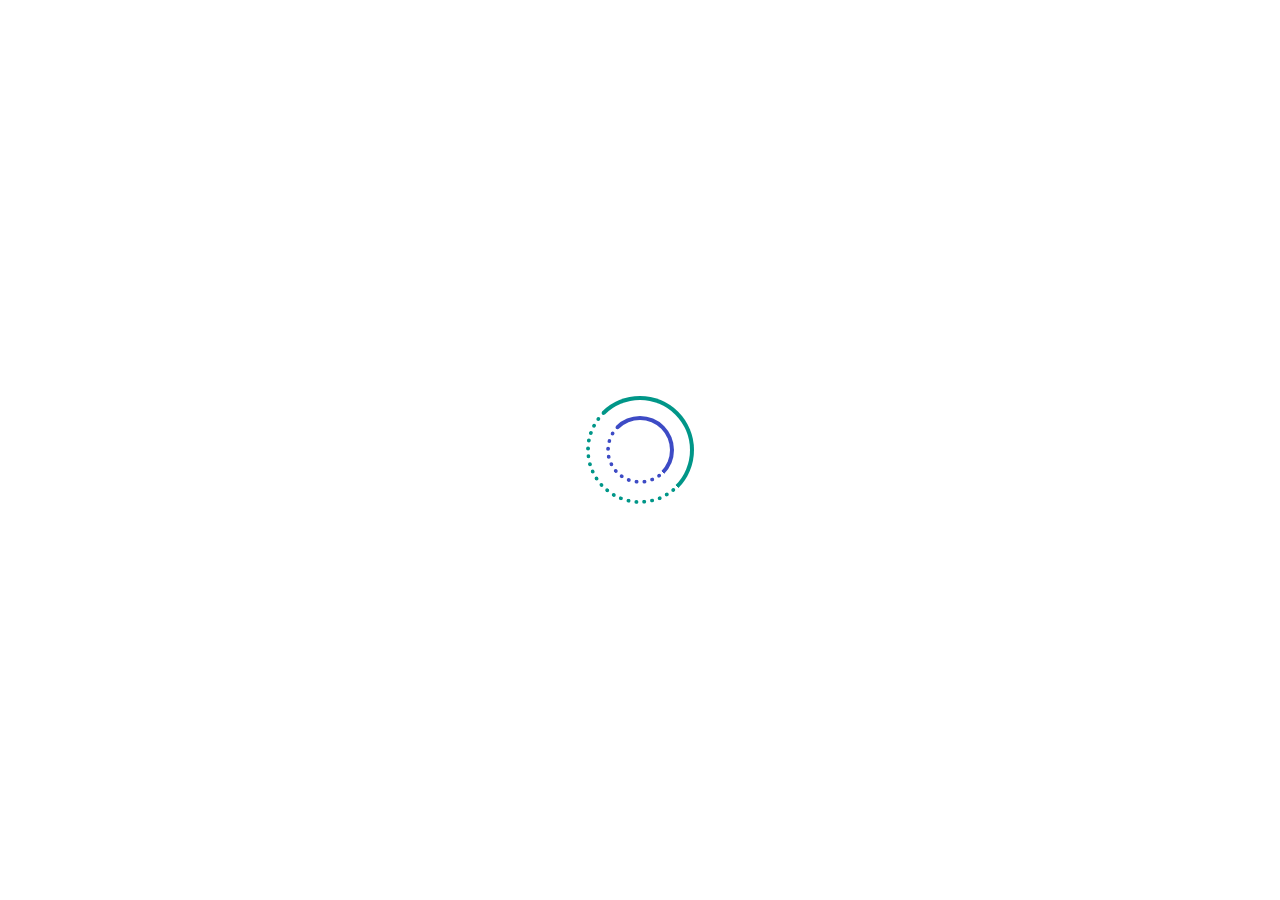
<file: التطبيق 1/index.html>
<!DOCTYPE html>
<html lang="en">
  <head>
    <meta charset="UTF-8" />
    <meta name="viewport" content="width=device-width, initial-scale=1.0" />
    <title>Document</title>
    <link rel="stylesheet" href="main.css" />
  </head>
  <body>
    <div class="div"></div>
  </body>
</html>
</file>
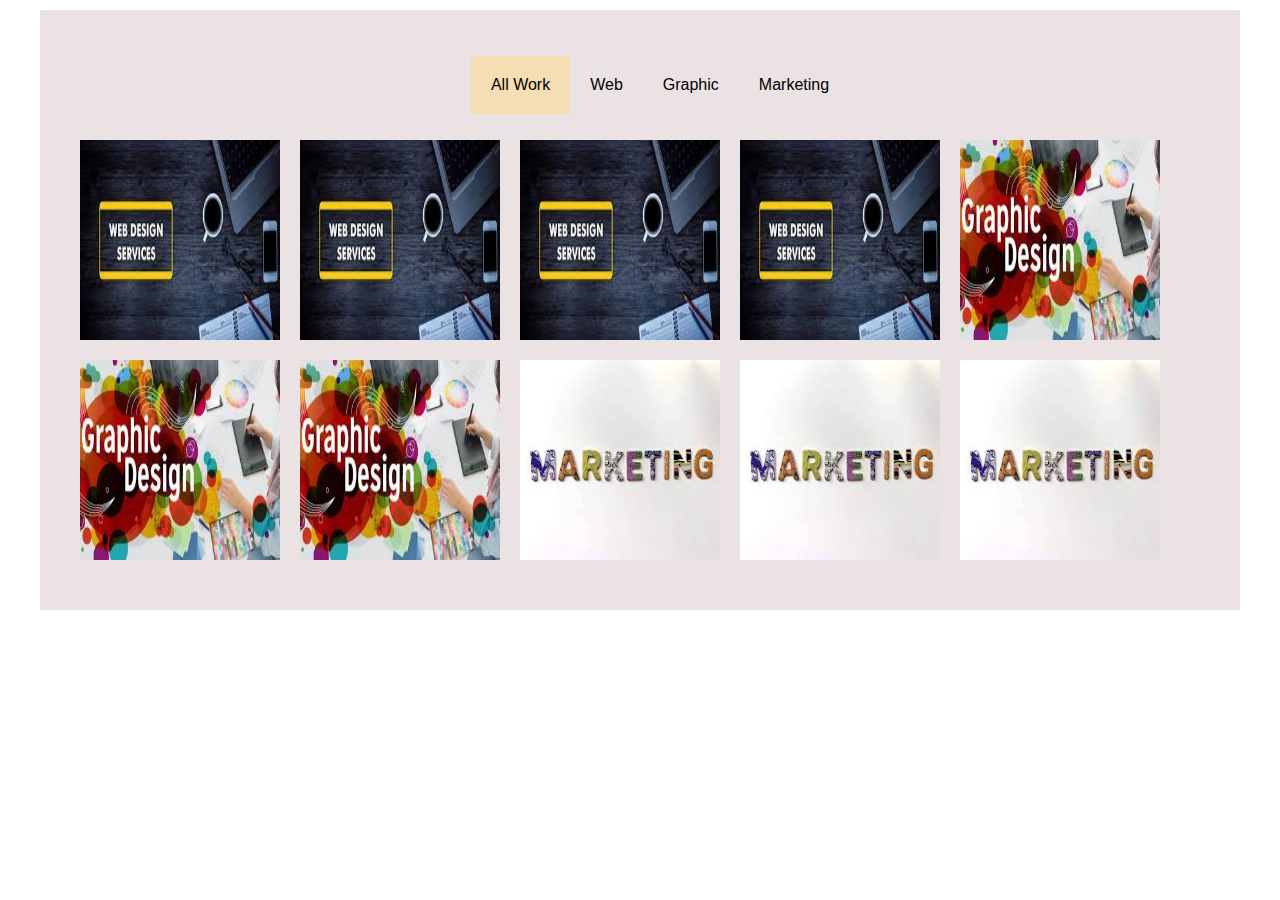
<file: التطبيق 10/index.html>
<!DOCTYPE html>
<html lang="en">
  <head>
    <meta charset="UTF-8" />
    <meta name="viewport" content="width=device-width, initial-scale=1.0" />
    <title>Document</title>
    <link rel="stylesheet" href="main.css" />
  </head>
  <body>
    <div class="images-container">
      <div class="header">
        <ul>
          <li data-cat=".all" class="active">All Work</li>
          <li data-cat=".Web">Web</li>
          <li data-cat=".graphic">Graphic</li>
          <li data-cat=".marketing">Marketing</li>
        </ul>
      </div>
      <div class="body">
        <img class="all Web" src="web.jpg" alt="" />
        <img class="all Web" src="Untitled.jpg" alt="" />
        <img class="all Web" src="‏‏Untitled - نسخة.jpg" alt="" />
        <img class="all Web" src="‏‏Untitled - نسخة (2).jpg" alt="" />
        <img class="all graphic" src="graphic.jpg" alt="" />
        <img class="all graphic" src="‏‏graphic - نسخة.jpg" alt="" />
        <img class="all graphic" src="‏‏graphic - نسخة (2).jpg" alt="" />
        <img class="all marketing" src="marketing.jpg" alt="" />
        <img class="all marketing" src="‏‏marketing - نسخة.jpg" alt="" />
        <img class="all marketing" src="‏‏marketing - نسخة (2).jpg" alt="" />
      </div>
    </div>
    <script src="main.js"></script>
  </body>
</html>
</file>
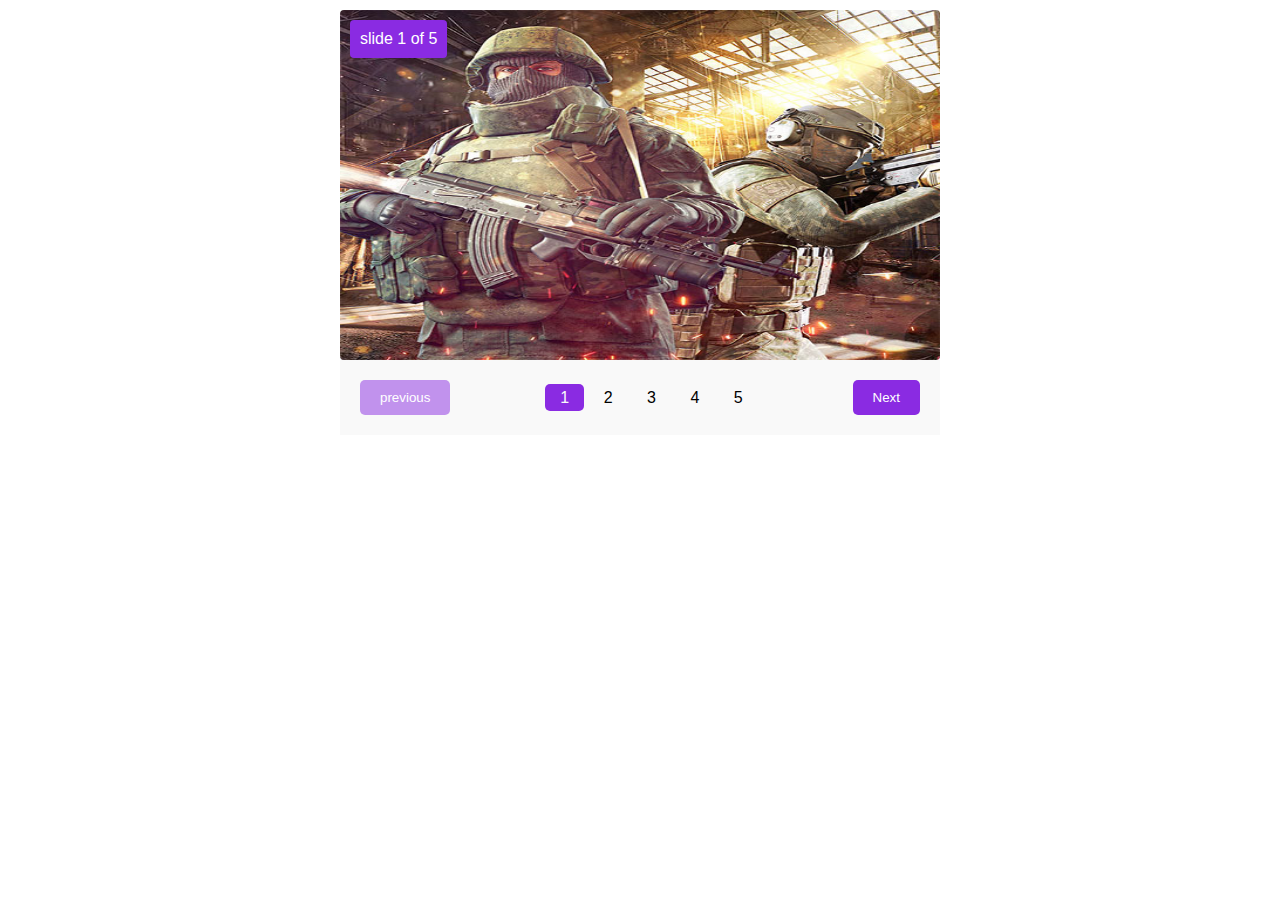
<file: التطبيق 11/index.html>
<!DOCTYPE html>
<html lang="en">
  <head>
    <meta charset="UTF-8" />
    <meta name="viewport" content="width=device-width, initial-scale=1.0" />
    <title>Document</title>
    <link rel="stylesheet" href="main.css" />
  </head>
  <body>
    <div class="slide-container">
      <div class="slide-num"></div>
      <div class="image">
        <img class="active" src="team-02.jpg" alt="" />
        <img src="team-03.jpg" alt="" />
        <img src="features-01.jpg" alt="" />
        <img src="features-02.jpg" alt="" />
        <img src="features-03.jpg" alt="" />
      </div>
      <div class="footer">
        <button class="previous">previous</button>
        <div class="spans">
          <span data-index="1" class="active">1</span>
          <span data-index="2">2</span>
          <span data-index="3">3</span>
          <span data-index="4">4</span>
          <span data-index="5">5</span>
        </div>
        <button class="Next">Next</button>
      </div>
    </div>
    <script src="main.js"></script>
  </body>
</html>
</file>
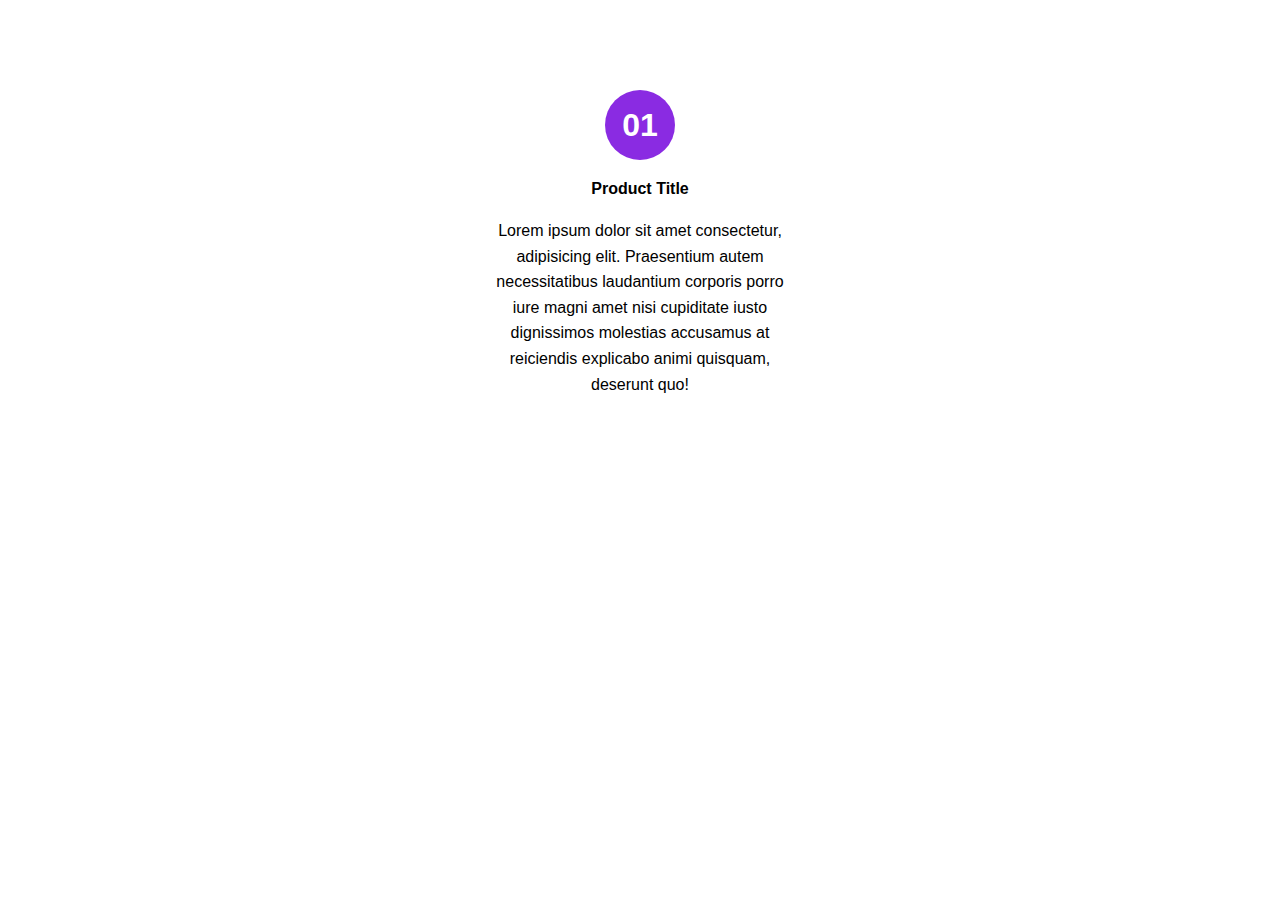
<file: التطبيق 12/index.html>
<!DOCTYPE html>
<html lang="en">
  <head>
    <meta charset="UTF-8" />
    <meta name="viewport" content="width=device-width, initial-scale=1.0" />
    <title>Document</title>
  </head>
  <style>
    body {
      font-family: Tahoma, sans-serif;
    }
    .container {
      width: 300px;
      margin: 80px auto;
      text-align: center;
      overflow: hidden;
      transition: 0.6s;
    }
    h1 {
      width: 70px;
      height: 70px;
      border-radius: 50%;
      background-color: blueviolet;
      margin: 10px auto;
      display: flex;
      justify-content: center;
      align-items: center;
      font-weight: bold;
      transition: 0.6s;
      color: white;
    }
    h4 {
      margin: 20px;
      transition: 0.6s;
    }
    p {
      line-height: 1.6;
      transition: 0.6s;
    }
    .container:hover h1 {
      box-shadow: 0 0 0 500px blueviolet;
    }
    .container:hover h4,
    .container:hover p {
      color: white;
    }
  </style>
  <body>
    <div class="container">
      <h1>01</h1>
      <h4>Product Title</h4>
      <p>
        Lorem ipsum dolor sit amet consectetur, adipisicing elit. Praesentium
        autem necessitatibus laudantium corporis porro iure magni amet nisi
        cupiditate iusto dignissimos molestias accusamus at reiciendis explicabo
        animi quisquam, deserunt quo!
      </p>
    </div>
  </body>
</html>
</file>
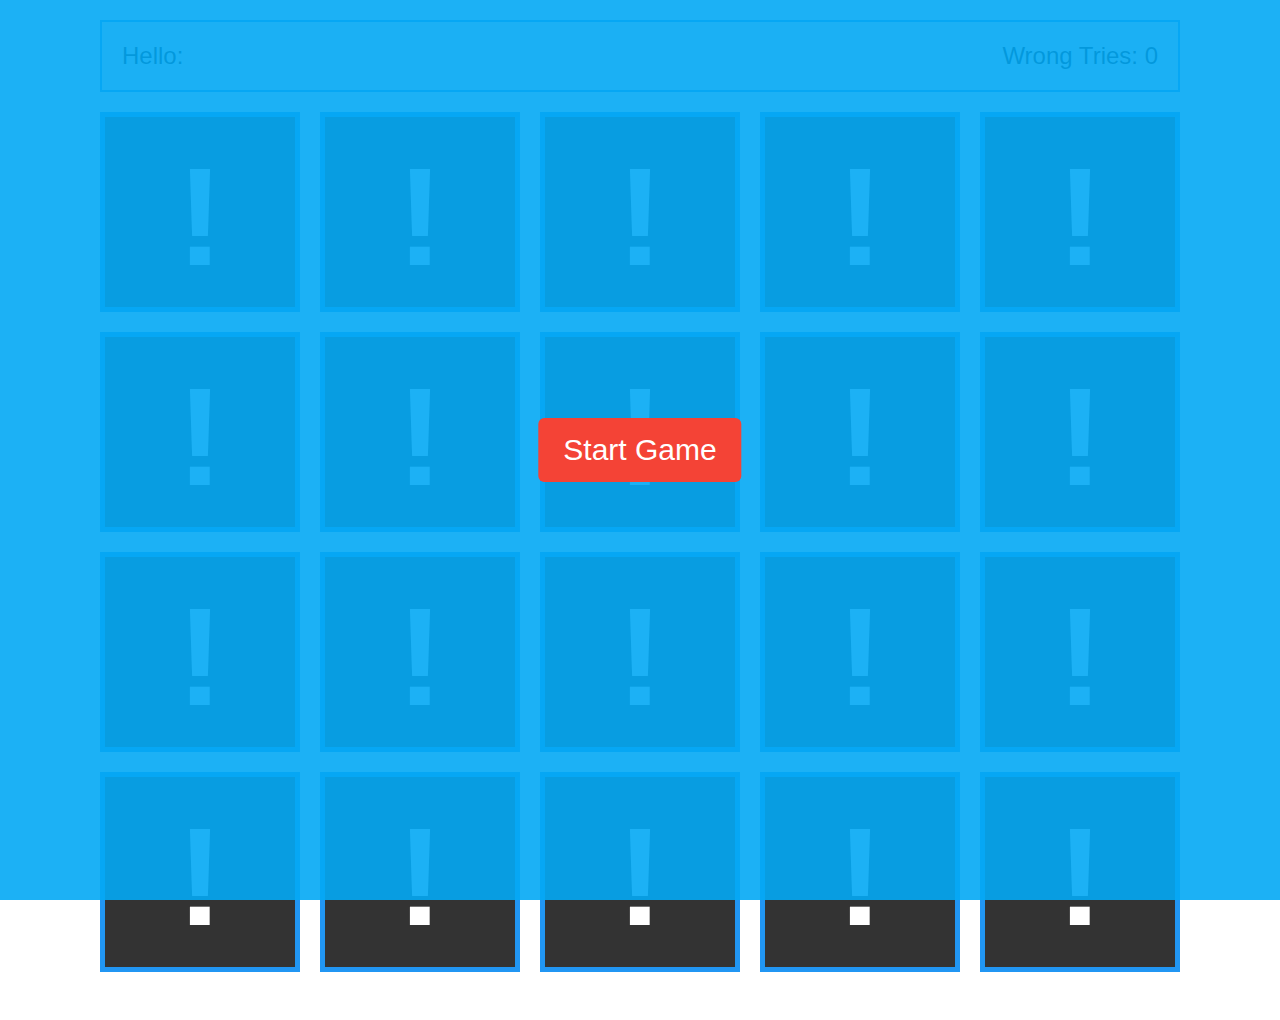
<file: التطبيق 13/index.html>
<!DOCTYPE html>
<html lang="en">
  <head>
    <meta charset="UTF-8" />
    <meta name="viewport" content="width=device-width, initial-scale=1.0" />
    <title>Document</title>
    <link rel="stylesheet" href="main.css" />
  </head>
  <body>
    <div class="control-buttons">
      <span>Start Game</span>
    </div>
    <div class="header">
      <div class="info-name">Hello: <span></span></div>
      <div class="info-number">Wrong Tries: <span>0</span></div>
    </div>
    <div class="body">
      <div class="game-block" data-technology="css5">
        <div class="face front"></div>
        <div class="face back">
          <img src="css3.png" alt="" />
        </div>
      </div>
      <div class="game-block" data-technology="css5">
        <div class="face front"></div>
        <div class="face back">
          <img src="css3.png" alt="" />
        </div>
      </div>
      <div class="game-block" data-technology="css5">
        <div class="face front"></div>
        <div class="face back">
          <img src="css3.png" alt="" />
        </div>
      </div>
      <div class="game-block" data-technology="css5">
        <div class="face front"></div>
        <div class="face back">
          <img src="css3.png" alt="" />
        </div>
      </div>
      <div class="game-block" data-technology="html1">
        <div class="face front"></div>
        <div class="face back">
          <img src="html.jpg" alt="" />
        </div>
      </div>
      <div class="game-block" data-technology="html1">
        <div class="face front"></div>
        <div class="face back">
          <img src="html.jpg" alt="" />
        </div>
      </div>
      <div class="game-block" data-technology="html1">
        <div class="face front"></div>
        <div class="face back">
          <img src="html.jpg" alt="" />
        </div>
      </div>
      <div class="game-block" data-technology="html1">
        <div class="face front"></div>
        <div class="face back">
          <img src="html.jpg" alt="" />
        </div>
      </div>
      <div class="game-block" data-technology="javascript">
        <div class="face front"></div>
        <div class="face back">
          <img src="javascript.jpg" alt="" />
        </div>
      </div>
      <div class="game-block" data-technology="javascript">
        <div class="face front"></div>
        <div class="face back">
          <img src="javascript.jpg" alt="" />
        </div>
      </div>
      <div class="game-block" data-technology="javascript">
        <div class="face front"></div>
        <div class="face back">
          <img src="javascript.jpg" alt="" />
        </div>
      </div>
      <div class="game-block" data-technology="javascript">
        <div class="face front"></div>
        <div class="face back">
          <img src="javascript.jpg" alt="" />
        </div>
      </div>
      <div class="game-block" data-technology="c++">
        <div class="face front"></div>
        <div class="face back">
          <img src="c++.jpg" alt="" />
        </div>
      </div>
      <div class="game-block" data-technology="c++">
        <div class="face front"></div>
        <div class="face back">
          <img src="c++.jpg" alt="" />
        </div>
      </div>
      <div class="game-block" data-technology="c++">
        <div class="face front"></div>
        <div class="face back">
          <img src="c++.jpg" alt="" />
        </div>
      </div>
      <div class="game-block" data-technology="c++">
        <div class="face front"></div>
        <div class="face back">
          <img src="c++.jpg" alt="" />
        </div>
      </div>
      <div class="game-block" data-technology="python">
        <div class="face front"></div>
        <div class="face back">
          <img src="python.jpg.png" alt="" />
        </div>
      </div>
      <div class="game-block" data-technology="python">
        <div class="face front"></div>
        <div class="face back">
          <img src="python.jpg.png" alt="" />
        </div>
      </div>
      <div class="game-block" data-technology="python">
        <div class="face front"></div>
        <div class="face back">
          <img src="python.jpg.png" alt="" />
        </div>
      </div>
      <div class="game-block" data-technology="python">
        <div class="face front"></div>
        <div class="face back">
          <img src="python.jpg.png" alt="" />
        </div>
      </div>
    </div>
    <script src="main.js"></script>
  </body>
</html>
</file>
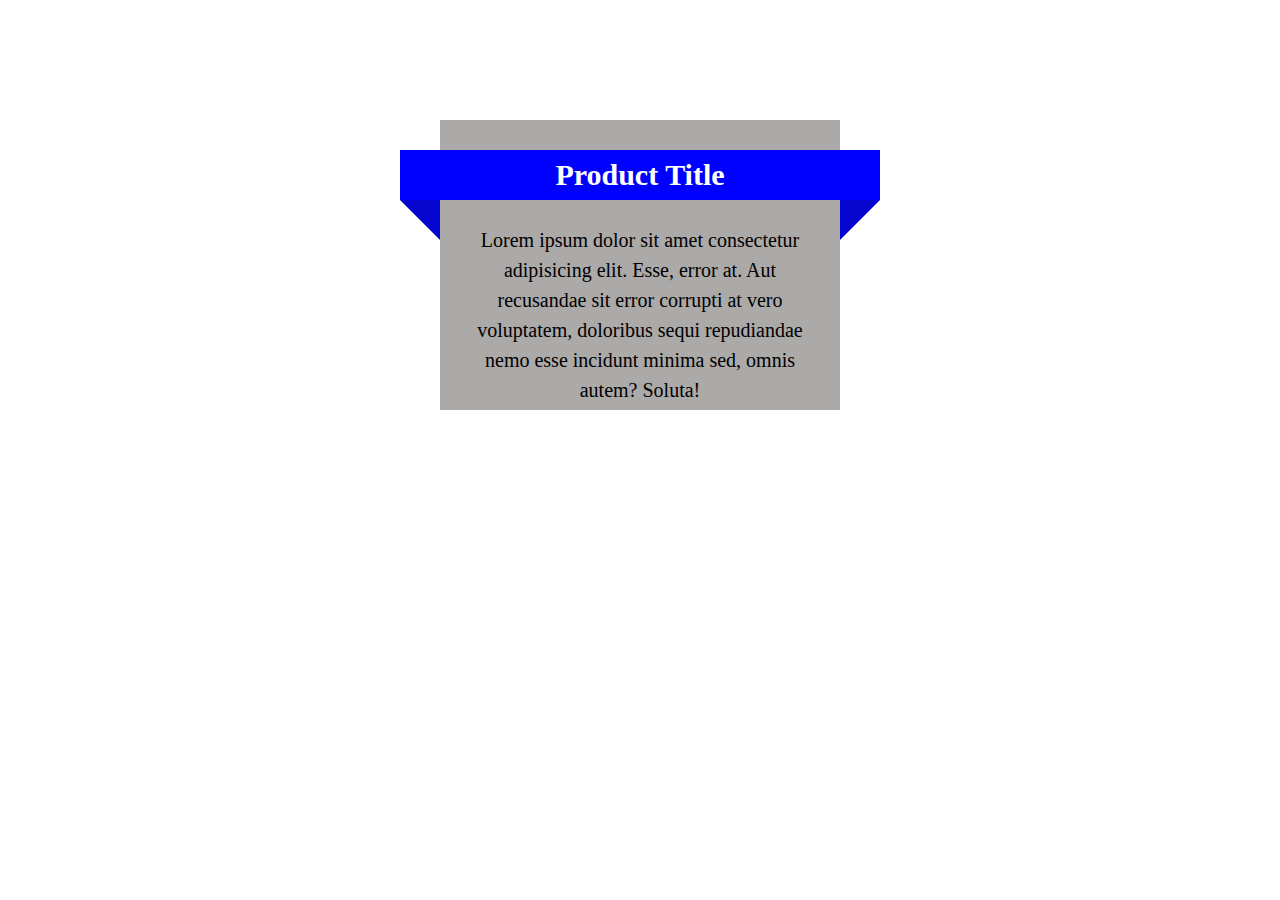
<file: التطبيق 14/index.html>
<!DOCTYPE html>
<html lang="en">
  <head>
    <meta charset="UTF-8" />
    <meta name="viewport" content="width=device-width, initial-scale=1.0" />
    <title>Document</title>
  </head>
  <style>
    .container {
      width: 400px;
      margin: 120px auto;
    }
    .section {
      background-color: rgb(172, 169, 169);
      padding: 5px 20px;
      font-size: 20px;
      text-align: center;
      line-height: 30px;
      font-size: 20px;
    }
    h2 {
      padding: 10px;
      width: calc(100% + 100px);
      background-color: blue;
      position: relative;
      left: -60px;
      color: white;
    }
    h2::before {
      content: "";
      position: absolute;
      left: 0;
      bottom: -40px;
      border-width: 20px;
      border-color: rgb(6, 6, 207) rgb(6, 6, 207) transparent transparent;
      border-style: solid;
    }
    h2::after {
      content: "";
      position: absolute;
      right: 0;
      bottom: -40px;
      border-width: 20px;
      border-color: rgb(6, 6, 207) transparent transparent rgb(6, 6, 207);
      border-style: solid;
    }
  </style>
  <body>
    <div class="container">
      <div class="section">
        <h2>Product Title</h2>
        Lorem ipsum dolor sit amet consectetur adipisicing elit. Esse, error at.
        Aut recusandae sit error corrupti at vero voluptatem, doloribus sequi
        repudiandae nemo esse incidunt minima sed, omnis autem? Soluta!
      </div>
    </div>
  </body>
</html>
</file>
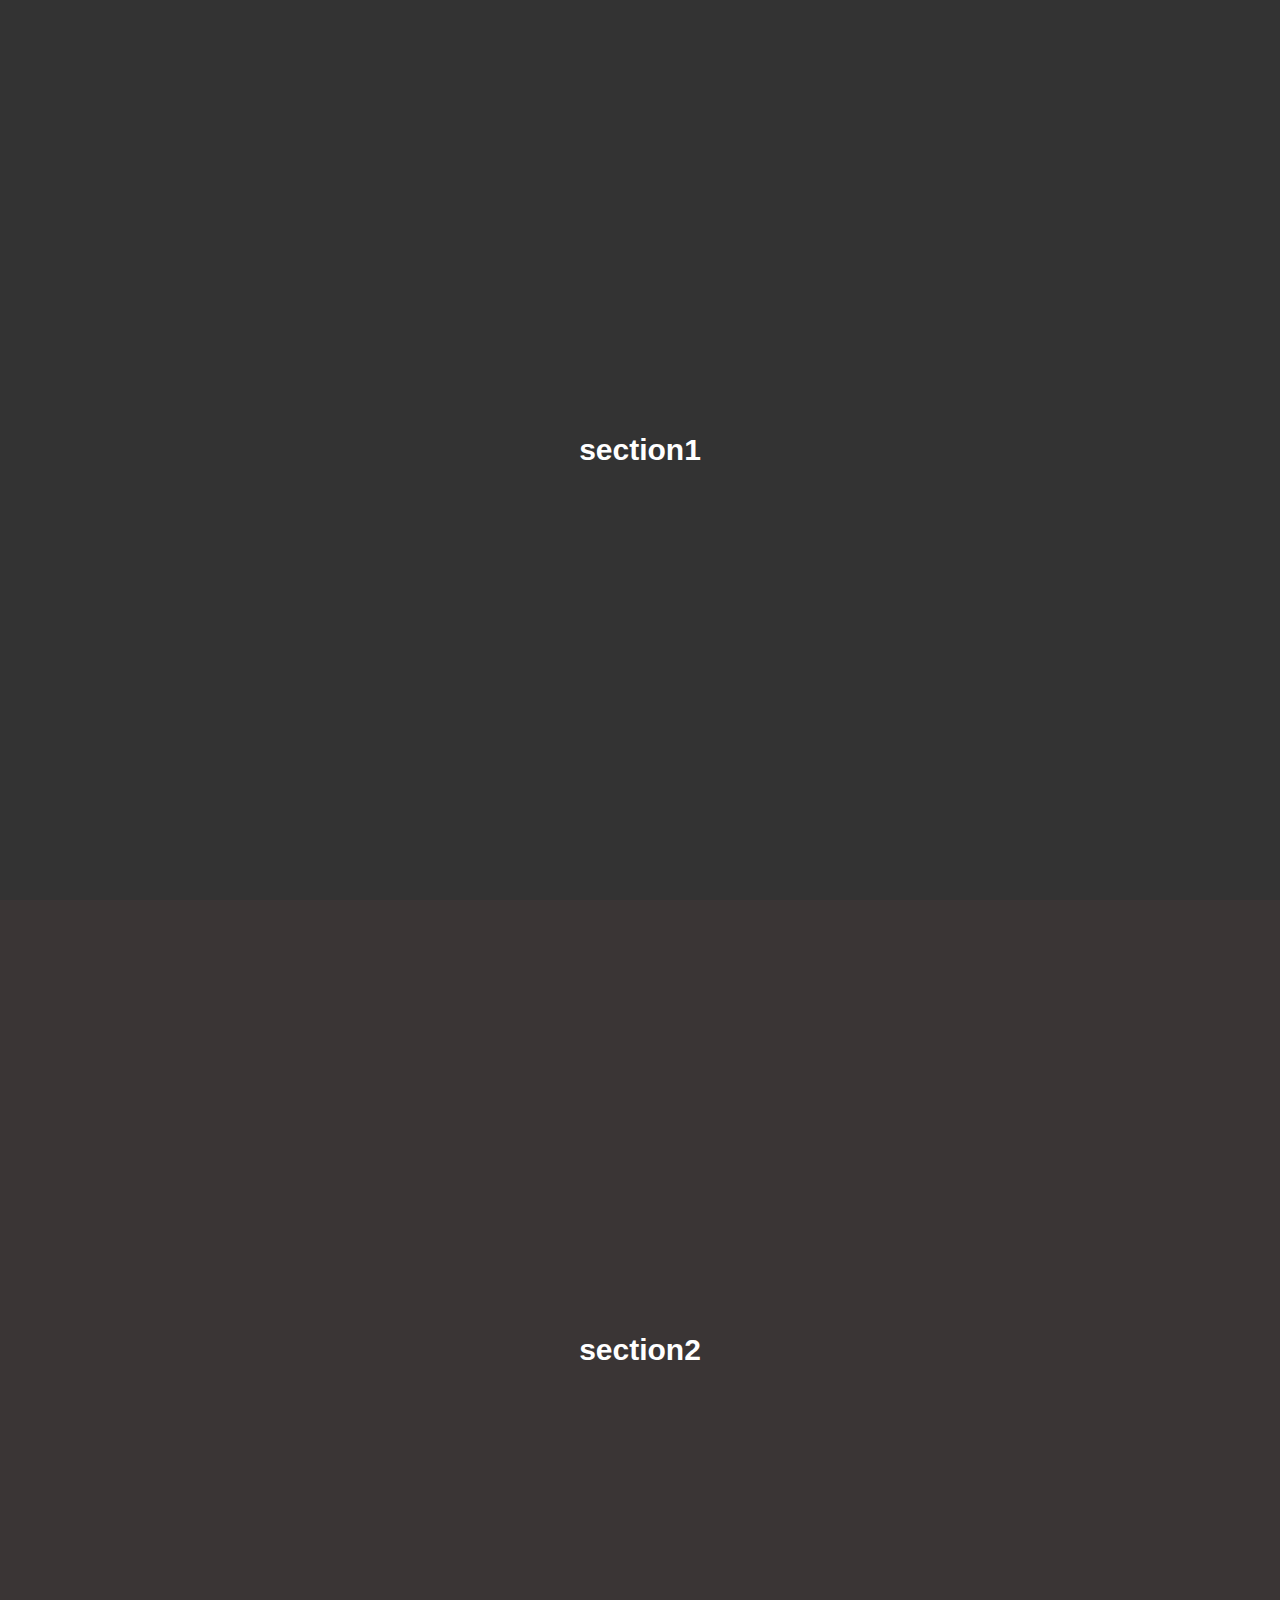
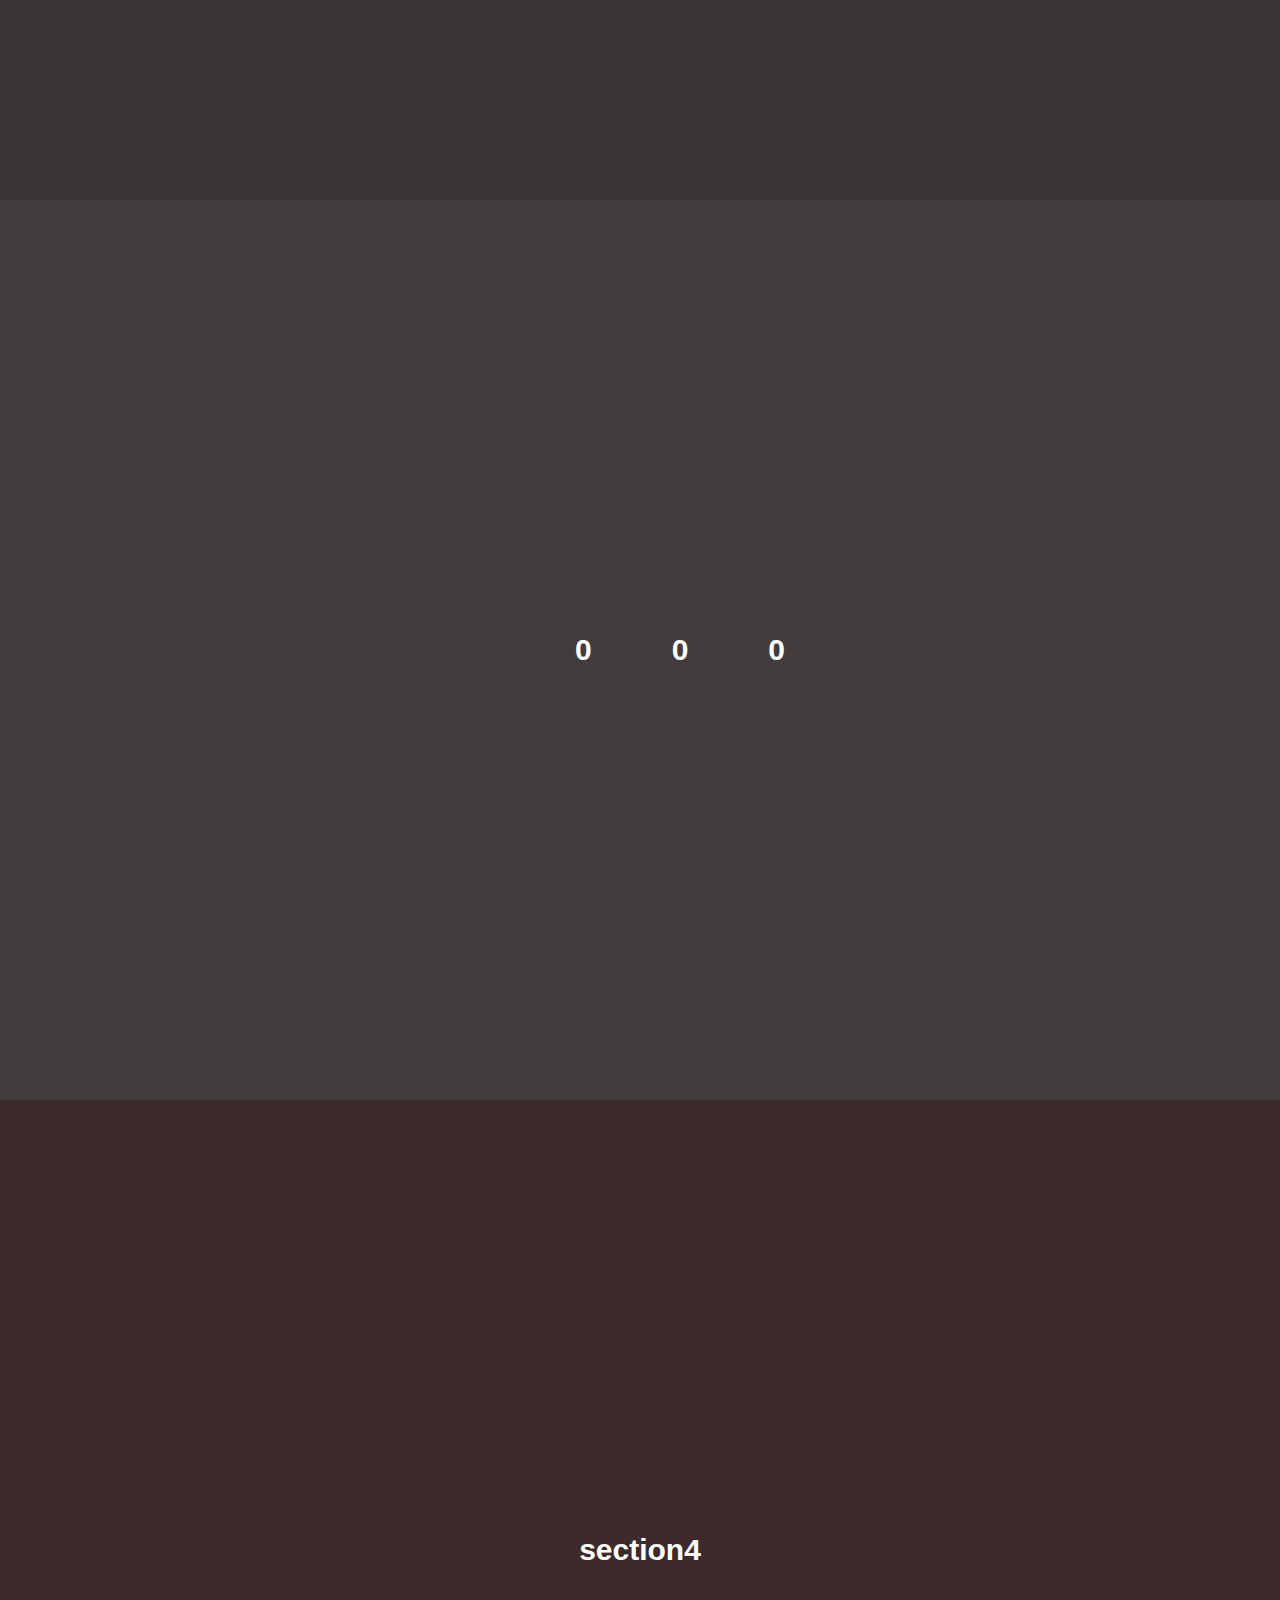
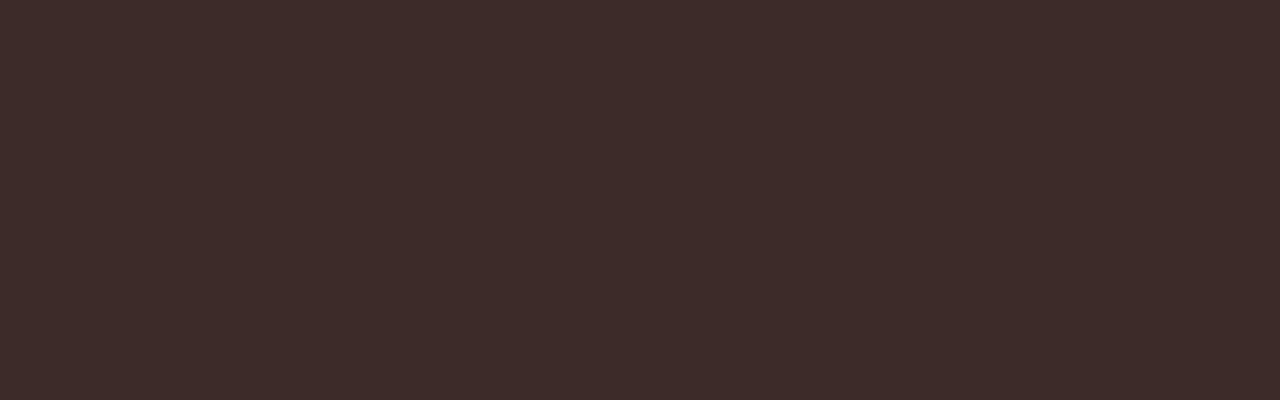
<file: التطبيق 15/index.html>
<!DOCTYPE html>
<html lang="en">
  <head>
    <meta charset="UTF-8" />
    <meta name="viewport" content="width=device-width, initial-scale=1.0" />
    <title>Document</title>
    <link rel="stylesheet" href="main.css" />
  </head>
  <body>
    <section class="section1">section1</section>
    <section class="section2">section2</section>
    <section class="section3">
      <div class="nums">
        <div class="num" data-goal="100">0</div>
        <div class="num" data-goal="500">0</div>
        <div class="num" data-goal="300">0</div>
      </div>
    </section>
    <section class="section4">section4</section>
    <script src="main.js"></script>
  </body>
</html>
</file>
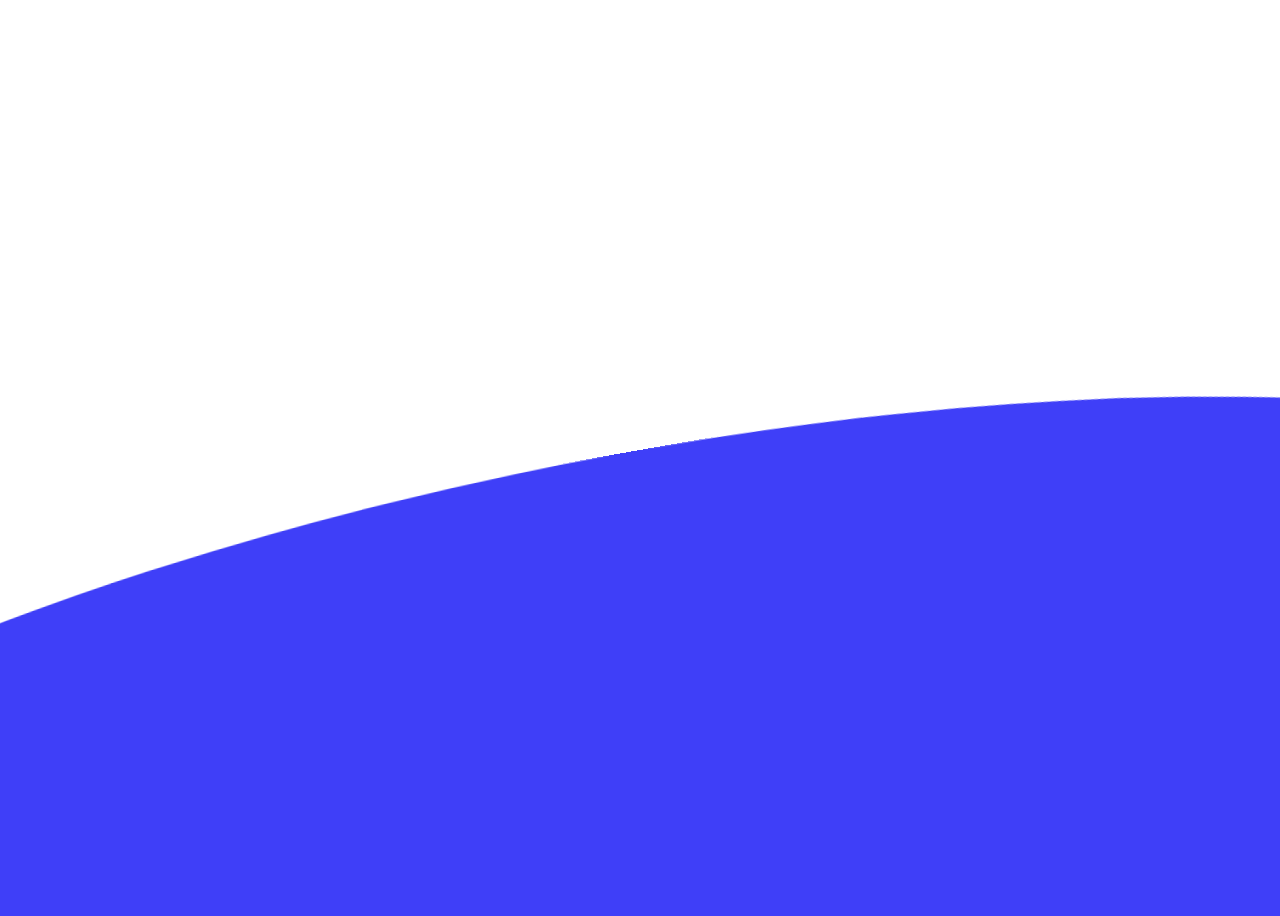
<file: التطبيق 2/index.html>
<!DOCTYPE html>
<html lang="en">
  <head>
    <meta charset="UTF-8" />
    <meta name="viewport" content="width=device-width, initial-scale=1.0" />
    <title>Document</title>
    <style>
      .page {
        height: 100vh;
      }
      .page::before {
        content: "";
        position: fixed;
        left: 50%;
        top: 50%;
        transform: translateX(-50%) skew(0, -10deg);
        width: 200%;
        height: 100%;
        background-color: rgb(63, 63, 248);
        border-radius: 50%;
        animation: wifing 10s ease-in-out infinite alternate;
      }
      @keyframes wifing {
        from {
          transform: translateX(-50%) skew(0, -10deg);
        }
        to {
          transform: translateX(-30%) skew(10deg, 0deg);
        }
      }
    </style>
  </head>
  <body>
    <div class="page"></div>
  </body>
</html>
</file>
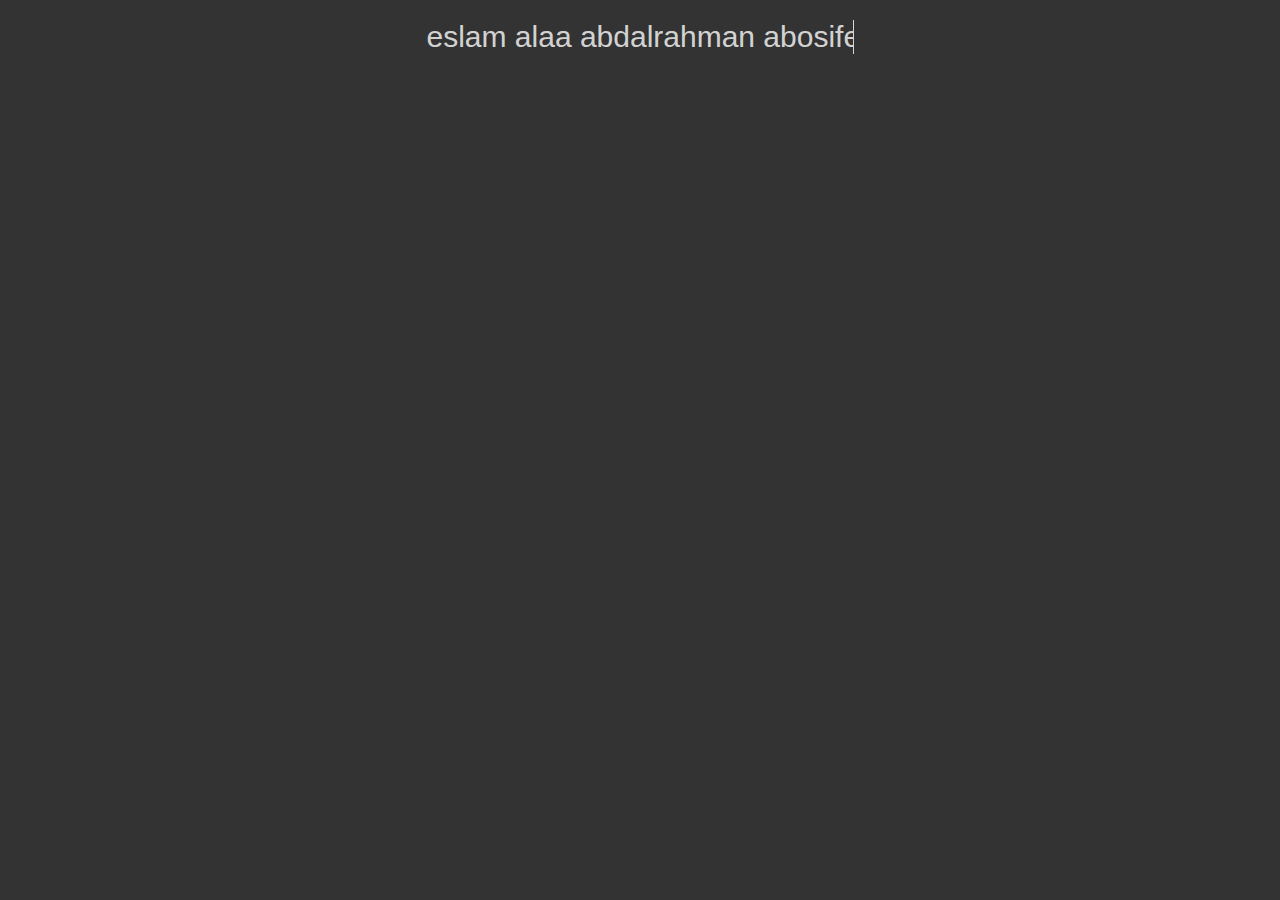
<file: التطبيق 3/index.html>
<!DOCTYPE html>
<html lang="en">
  <head>
    <meta charset="UTF-8" />
    <meta name="viewport" content="width=device-width, initial-scale=1.0" />
    <title>Document</title>
  </head>
  <style>
    body {
      background-color: #333;
      font-family: Tahoma, sans-serif;
    }
    p {
      color: rgb(255 255 255 / 80%);
      margin: 20px auto;
      font-size: 30px;
      width: 426px;
      border-right: 1px solid rgb(255 255 255 / 80%);
      white-space: nowrap;
      animation: wrap 3s steps(30) 2s both, link 0.5s infinite;
      overflow: hidden;
    }
    @keyframes wrap {
      from {
        width: 0;
      }
      to {
        width: 426px;
      }
    }
    @keyframes link {
      from {
        border-right-color: rgb(255 255 255 / 80%);
      }
      to {
        border-right-color: transparent;
      }
    }
  </style>
  <body>
    <p>eslam alaa abdalrahman abosife</p>
  </body>
</html>
</file>
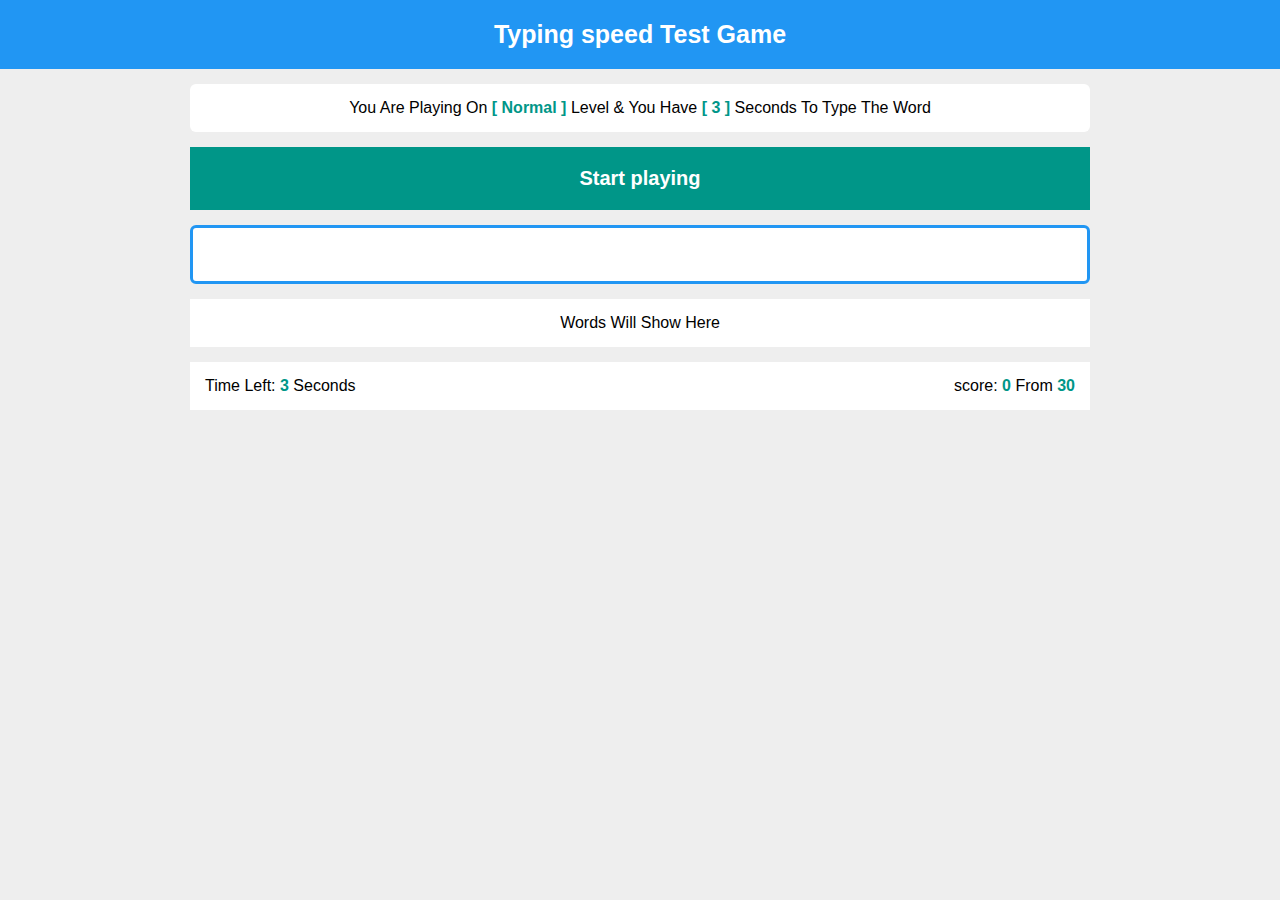
<file: التطبيق 5/index.html>
<!DOCTYPE html>
<html lang="en">
  <head>
    <meta charset="UTF-8" />
    <meta name="viewport" content="width=device-width, initial-scale=1.0" />
    <title>Document</title>
    <link rel="stylesheet" href="main.css" />
  </head>
  <body>
    <div class="game">
      <div class="name">Typing speed Test Game</div>
      <div class="container">
        <div class="message">
          You Are Playing On
          <span class="lvl"></span> Level & You Have
          <span class="seconds"></span> Seconds To Type The Word
        </div>
        <div class="start">Start playing</div>
        <div class="the-word"></div>
        <input type="text" class="input" />
        <div class="upcoming-words">Words Will Show Here</div>
        <div class="control">
          <div class="time">Time Left: <span></span> Seconds</div>
          <div class="score">
            score: <span class="got">0</span> From <span class="total"></span>
          </div>
        </div>
        <div class="finish"></div>
      </div>
    </div>
    <script src="main.js"></script>
  </body>
</html>
</file>
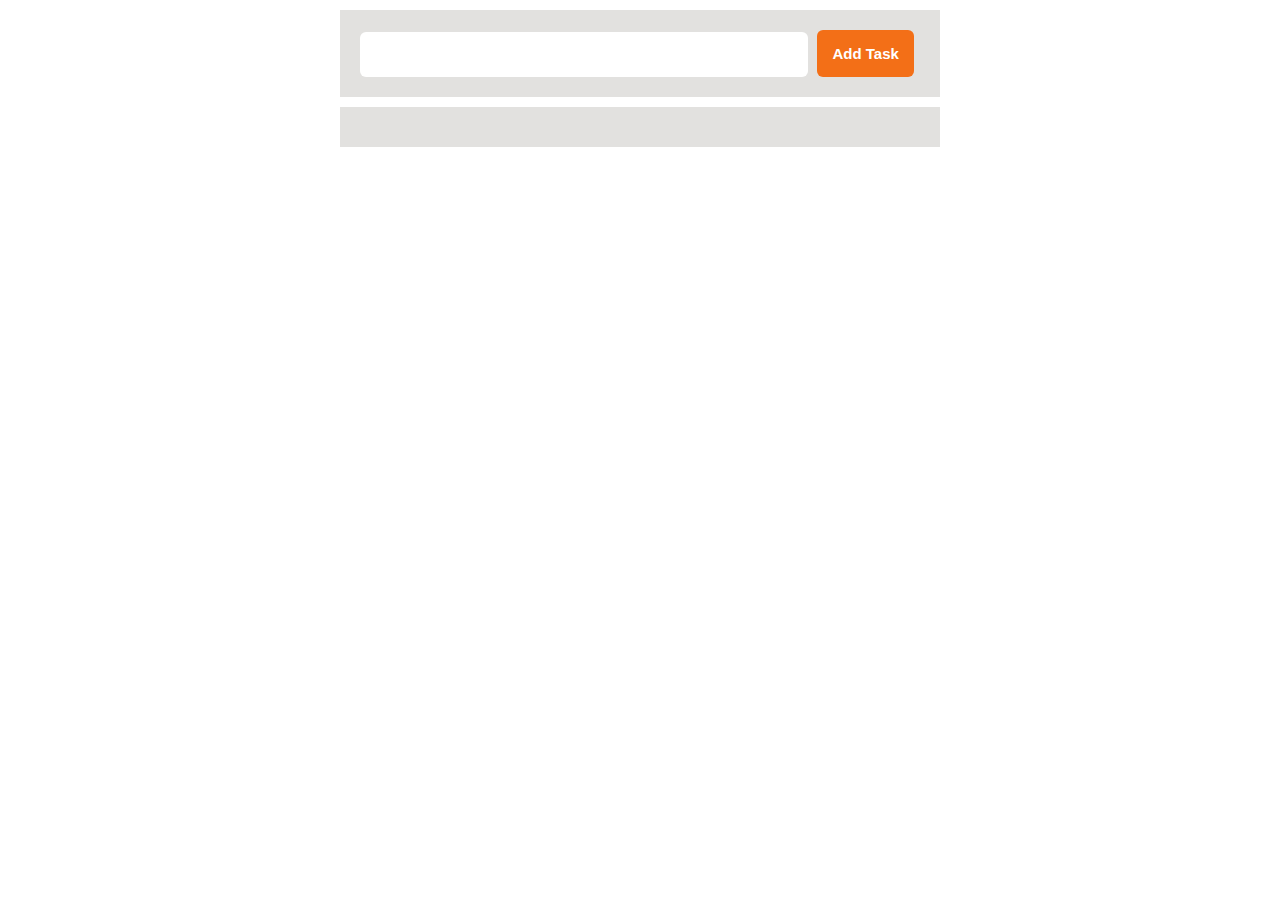
<file: التطبيق 6/index.html>
<!DOCTYPE html>
<html lang="en">
  <head>
    <meta charset="UTF-8" />
    <meta name="viewport" content="width=device-width, initial-scale=1.0" />
    <title>Document</title>
    <link rel="stylesheet" href="main.css" />
  </head>
  <body>
    <div class="container">
      <div class="form">
        <input type="text" class="input" />
        <input type="submit" class="add" value="Add Task" />
      </div>
      <div class="tasks"></div>
    </div>
    <script src="main.js"></script>
  </body>
</html>
</file>
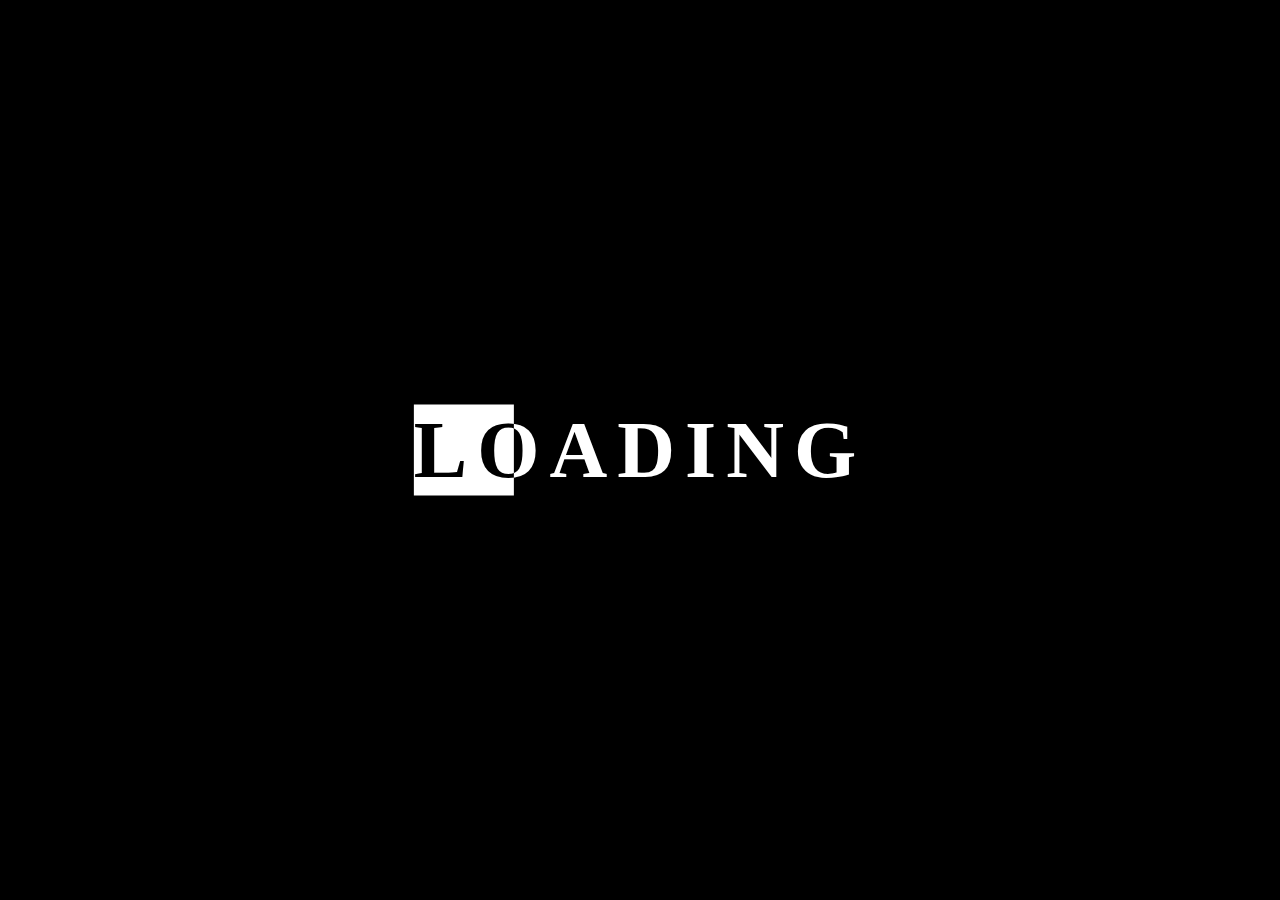
<file: التطبيق 8/index.html>
<!DOCTYPE html>
<html lang="en">
  <head>
    <meta charset="UTF-8" />
    <meta name="viewport" content="width=device-width, initial-scale=1.0" />
    <title>Document</title>
  </head>
  <style>
    body {
      background-color: black;
    }
    div {
      position: absolute;
      left: 50%;
      top: 50%;
      transform: translate(-50%, -50%);
    }
    div span {
      font-weight: bold;
      color: white;
      font-size: 80px;
      letter-spacing: 10px;
    }
    div::before {
      content: "";
      position: absolute;
      left: 0;
      top: 0;
      width: 100px;
      height: 100%;
      background-color: white;
      animation: move 5s linear infinite;
      mix-blend-mode: difference;
    }
    @keyframes move {
      0%,
      100% {
        left: 0;
      }
      50% {
        left: calc(100% - 100px);
      }
    }
  </style>
  <body>
    <div>
      <span>LOADING</span>
    </div>
  </body>
</html>
</file>
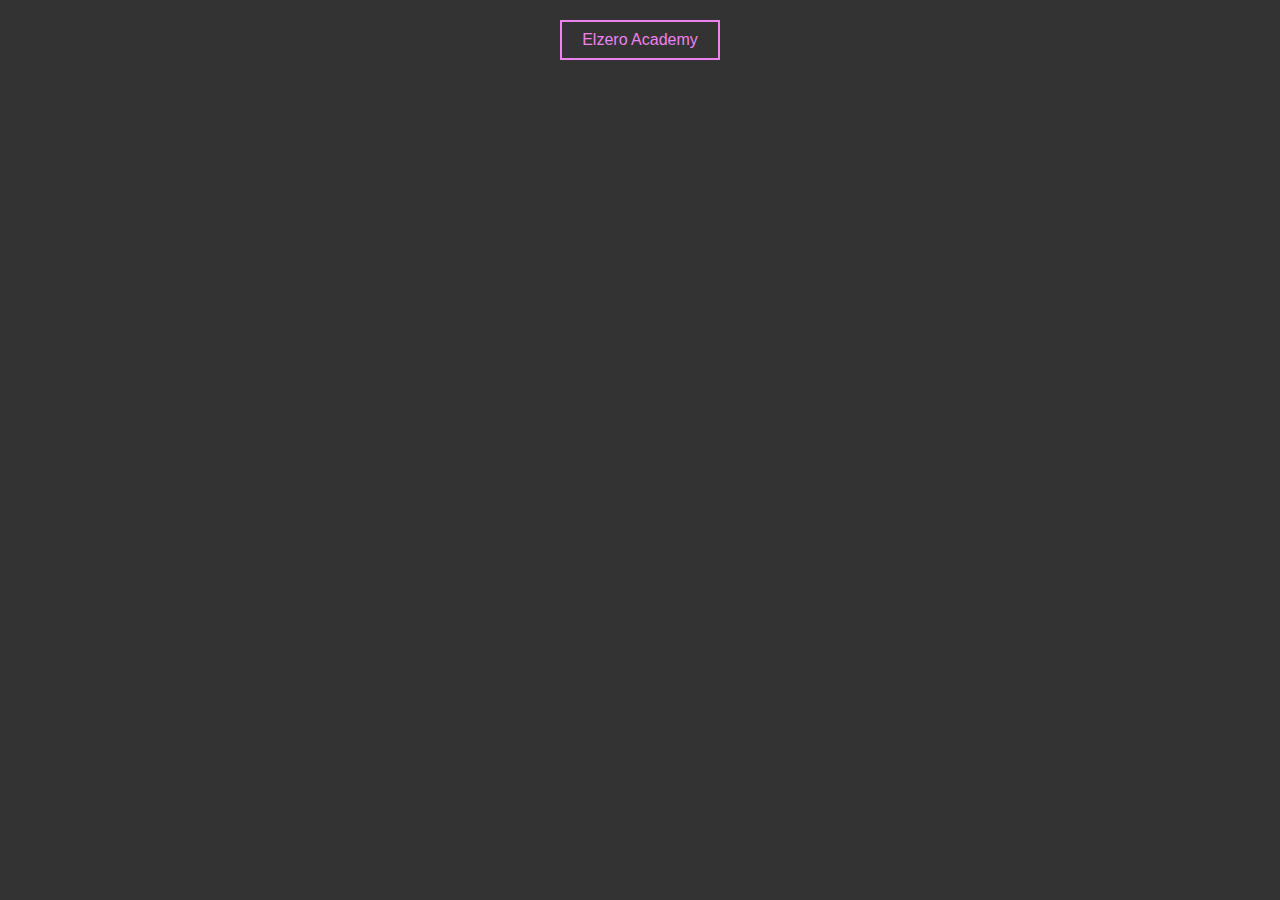
<file: التطبيق 9/index.html>
<!DOCTYPE html>
<html lang="en">
  <head>
    <meta charset="UTF-8" />
    <meta name="viewport" content="width=device-width, initial-scale=1.0" />
    <title>Document</title>
  </head>
  <link rel="stylesheet" href="main.css" />
  <body>
    <a href="#" class="link" data-text="Elzero Academy">
      <span>Elzero Academy</span>
    </a>
  </body>
</html>
</file>
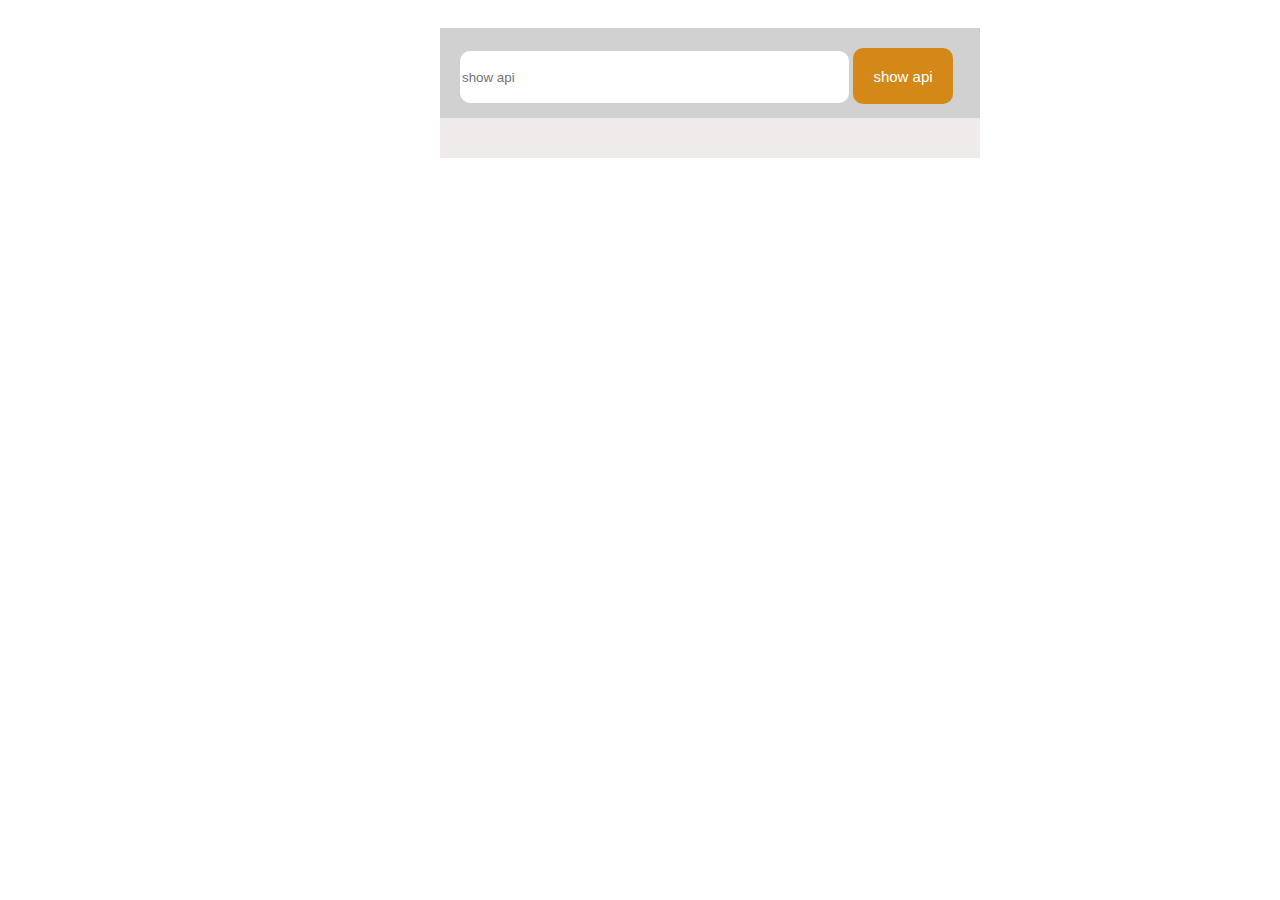
<file: التطبيق 4/js2.html>
<!DOCTYPE html>
<html lang="en">
  <head>
    <meta charset="UTF-8" />
    <meta name="viewport" content="width=device-width, initial-scale=1.0" />
    <title>Document</title>
  </head>
  <style>
    .container {
      width: 400px;
      height: 50px;
      /*  */
      margin: auto;
      padding: 20px;
    }
    .inputdiv {
      width: 500px;
      padding: 20px;
      height: 50px;
      background-color: rgb(209, 209, 209);
    }
    .inputdiv input {
      width: 77%;
      height: 100%;
      border-radius: 10px;
      border: none;
    }
    .inputdiv input:focus {
      outline: none;
      border: 2px solid #d38817;
    }
    .inputdiv button {
      background-color: #d38817;
      color: white;
      width: 20%;
      height: 112%;
      border-radius: 10px;
      border: none;
      font-size: 15px;
    }
    .container .show-div {
      background-color: rgb(240, 235, 235);
      width: 500px;
      padding: 20px;
      /* height: 50px; */
      margin-top: 0px;
      color: #000;
    }
    .divr {
      background-color: white;
      padding: 10px;
      display: flex;
      justify-content: space-between;
    }
    .divr:not(:last-child) {
      margin-bottom: 10px;
    }
    .divr .star {
      /* width: 20px;
      height: 10px; */
      background-color: #d38817;
      padding: 4px;
      border-radius: 50%;
      color: white;
    }
    .viseted {
      text-decoration: none;
      padding: 10px;
      background-color: blue;
      color: white;
      border-radius: 50%;
      margin-left: 10px;
    }
  </style>
  <body>
    <div class="container">
      <div class="inputdiv">
        <input type="text" placeholder="show api" />
        <button>show api</button>
      </div>
      <div class="show-div"></div>
    </div>
    <script>
      // let varribel

      let input = document.querySelector("input");
      let but = document.querySelector("button");
      let divsh = document.querySelector(".show-div");

      but.addEventListener("click", () => {
        rebapi();
      });
      function rebapi() {
        if (input.value == "") {
          divsh.innerHTML = "<span>please write Github username.</span>";
        } else {
          fetch(`https://api.github.com/users/${input.value}/repos`)
            .then((respos) => respos.json())
            .then((data) => {
              divsh.innerHTML = "";
              //   console.log(data);
              data.forEach((repo) => {
                let divr = document.createElement("div");
                let divtext = document.createTextNode(repo.name);
                divr.setAttribute("class", "divr");
                divr.appendChild(divtext);

                let divstarandlink = document.createElement("div");

                let star = document.createElement("span");
                let startext = document.createTextNode(
                  `stars${repo.stargazers_count}`
                );
                star.appendChild(startext);
                divstarandlink.appendChild(star);
                star.setAttribute("class", "star");

                let link = document.createElement("a");
                link.innerHTML = "viseted";
                link.setAttribute("class", "viseted");
                link.href = `https://api.github.com/users/${input.value}/${repo.name}`;
                link.setAttribute("target", "_blank");

                divstarandlink.appendChild(link);

                divr.appendChild(divstarandlink);
                divsh.appendChild(divr);
              });
            });
        }
      }
    </script>
  </body>
</html>
</file>
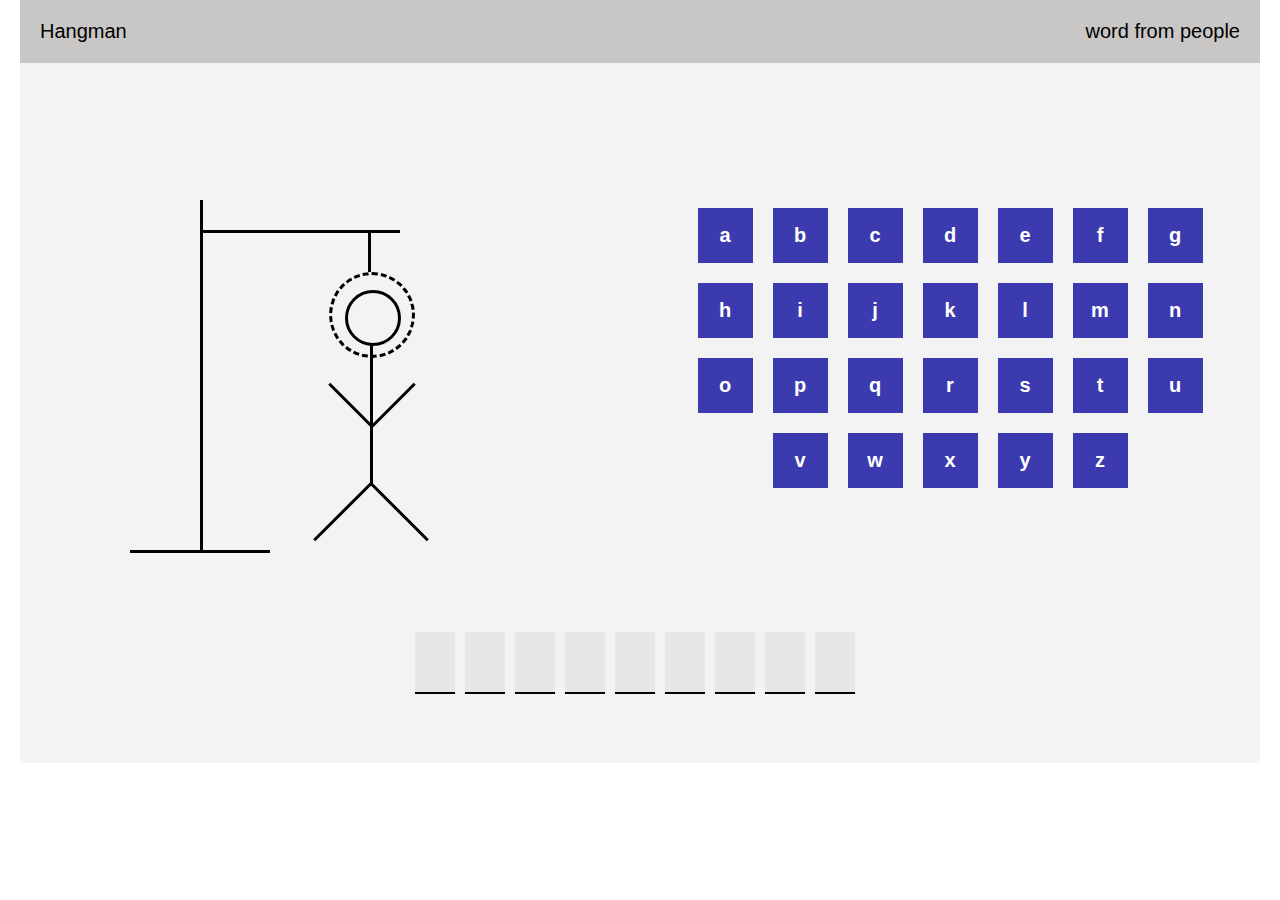
<file: التطبيق 7/js4.html>
<!DOCTYPE html>
<html lang="en">
  <head>
    <meta charset="UTF-8" />
    <meta name="viewport" content="width=device-width, initial-scale=1.0" />
    <title>Document</title>
  </head>
  <link rel="stylesheet" href="hangman.css" />
  <style></style>
  <body>
    <div class="container">
      <div class="header">
        <div class="logo">Hangman</div>
        <div class="word"></div>
      </div>
      <div class="badydiv">
        <div class="hangman">
          <div class="floor"></div>
          <div class="amod"></div>
          <div class="alsath"></div>
          <div class="amod2"></div>
          <div class="circle">
            <div class="man">
              <div class="hed"></div>
              <div class="body"></div>
              <div class="draa"></div>
              <div class="draa2"></div>
              <div class="lags"></div>
              <div class="lags2"></div>
            </div>
          </div>
        </div>
        <div class="keybord"></div>
      </div>
      <div class="carcter"></div>
    </div>

    <script src="main.js"></script>
  </body>
</html>
</file>
<file: التطبيق 1/main.css>
.div{
    position: absolute;
    width: 100px;
    height: 100px;
    border-width: 4px;
    border-style: solid solid dotted dotted;
    border-radius: 50%;
    top: 50%;
    left: 50%;
    transform: translate(-50% , -50%);
    border-color: #009688;
    animation: rotate-right 2s linear infinite;
}
.div::before{
    content: "";
    position: absolute;
    top: 0;
    right: 0;
    bottom: 0;
    left: 0;
    width: 60px;
    height: 60px;
    border-width: 4px;
    margin: auto;
    border-style: solid solid dotted dotted;
    border-radius: 50%;
    border-color: #3d4bc5;
    animation: rotate-left 1s linear infinite;
}
@keyframes rotate-right {
    0%{
        transform: rotate(0);
    }
    100%{
        transform: rotate(360deg);

    }
    
}
@keyframes rotate-left {
    0%{
        transform: rotate(0);
    }
    100%{
        transform: rotate(-360deg);

    }
    
}
</file>
<file: التطبيق 10/main.css>
*{
    box-sizing: border-box;
}
body{
    font-family:  Tahoma, sans-serif;
}
.images-container{
    width: 1200px;
    height: 600px;
    margin: 10px auto;
    background-color: rgb(235, 227, 227);
    padding: 20px;
}
.header{

    padding: 10px;
}
.header ul {
    list-style: none;
    display: flex;
    justify-content: center;
}
.header ul li {
    padding: 20px;
    cursor: pointer;
}
.header ul li:hover{
    background-color: wheat;
}
.header ul li.active{
    background-color: wheat;
}
.body{
  display: flex;
  flex-wrap: wrap;
}
.body img{
    width: 200px;
    height: 200px;
    margin-left: 20px;
    margin-bottom: 20px;
}
</file>
<file: التطبيق 11/main.css>
*{
    box-sizing: border-box;
}
body{
    font-family:  Tahoma, sans-serif;
}
.slide-container{
    width: 600px;
    height: 350px;
    margin: 10px auto;
    position: relative;
    
}
.slide-container .slide-num{
    position: absolute;
    left: 10px;
    top: 10px;
    z-index: 4;
    background-color:blueviolet;
    padding: 10px;
    border-radius: 4px;
    color:white;
}
.slide-container .image{
    width: 100%;
    height: 100%;
}
.slide-container .image img{
    width: 100%;
    height: 100%;
    border-radius: 4px;
}
.slide-container .image img:not(.active){
    display: none;
}
.footer{
    display: flex;
    justify-content: space-between;
    padding: 20px;
    background-color: #f9f9f9;
}
.footer button{
    padding: 10px 20px;
    border: none;
    background-color: blueviolet;
    color: white;
    cursor: pointer;
    border-radius: 5px;
}
.footer button.Next.stop,
.footer button.previous.stop
{
    background-color: rgb(138, 43, 226, 0.5);
    cursor: no-drop;
}
.footer .spans {
  margin: auto;
}
.footer .spans span{
    padding: 5px 15px;
    border-radius: 5px;
    cursor: pointer;
}
.footer .spans span.active{
    background-color: blueviolet;
    color: #f9f9f9;

}
</file>
<file: التطبيق 13/main.css>
*{
    box-sizing: border-box;
}
body{
    font-family:  Tahoma, sans-serif;
}
.control-buttons{
    position: fixed;
    left: 0;
    top: 0;
    width: 100%;
    height: 100%;
    z-index: 2;
    background-color: rgba(3, 169, 244, 0.9);
}
.control-buttons span {
    position: absolute;
    left: 50%;
    top: 50%;
    transform: translate(-50%,-50%);
    background-color: #f44336;
    color: #fff;
    padding: 15px 25px;
    font-size: 30px;
    text-align: center;
    border-radius: 6px;
    cursor: pointer;
}
 .header{
    width: 1080px;
    margin: 20px auto 0;
    background-color: #f6f6f6;
    padding: 20px;
    font-size: 24px;
    border: 2px solid #2196f3;
    overflow: hidden;
}
 .header .info-name {
    float: left;
    width: 50%;
}
 .header .info-number {
    float: right;
    width: 50%;
    text-align: right;
}
 .body{
    display: flex;
    width: 1100px;
    flex-wrap: wrap;
    margin:  20px auto;
}
.body.no-clicking{
    pointer-events: none;
}
 .body .game-block{
    transition: transform 0.5s;
    transform-style: preserve-3d;
    cursor: pointer;
    position: relative;
    flex: 1 0 200px;
    margin: 0 10px 20px;
    height: 200px;
}
 .body .game-block .face {
    position: absolute;
    width: 100%;
    height: 100%;
    text-align: center;
    backface-visibility: hidden;
    border: 5px solid #2196f3;
}
 .body .game-block .front{
  background-color: #333;
  line-height: 200px;
}
.body .game-block .front::before{
    content: "!";
    color: #fff;
    font-size: 140px;
    font-weight: bold;
}
 .body .game-block .back{
    background-color: #607d8b;
   transform: rotateY(180deg);
}
 .body .game-block img{
    width: 190px;
    height: 190px;
}
 .body .game-block.is-flipped,
 .body .game-block.has-match{
    -webkit-transform: rotateY('180deg');
    -moz-transform: rotateY('180deg');
    transform: rotateY(180deg);
    pointer-events: none;
}
</file>
<file: التطبيق 15/main.css>
*{
    margin: 0;
    box-sizing: border-box;
}
body{
    font-family: Tahoma, sans-serif;
}
section{
    height: 100vh;
    display: flex;
justify-content: center;
    align-items: center;
    font-size: 30px;
    color: white;
    font-weight: bold;
}
.section1{
    background-color: #333;
}
.section2{
    background-color: #3a3535;
}
.section3{
    background-color: #423c3c;
   
}
.section4{
    background-color: #3d2b2b;
}
.nums{
    display: flex;
    justify-content: space-between;
    /* align-items: center; */
}
.num{
    padding-left: 80px;
}
</file>
<file: التطبيق 5/main.css>
:root {
    --main-color: #2196f3
}
*{
    box-sizing: border-box;
    margin: 0;
    padding: 0;
}
body {
    font-family:"Open Sans", sans-serif;
}
.game{
    background-color: #eee;
    min-height: 100vh;
}
.container{
    margin: auto;
    max-width: 900px;
}
.name {
    background-color: var(--main-color);
    color: white;
    padding: 20px;
    font-size: 25px;
    text-align: center;
    font-weight: bold;
}
.message{
    background-color: white;
    padding: 15px;
    margin: 15px 0;
    border-radius: 6px;
    text-align: center;
}
.message span {
    font-weight: bold;
    color: #009688;
}
.message span::before {
    content: "[ ";
}
.message span::after {
    content: " ]";
}
.start {
    font-size: 20px;
    font-weight: bold;
    text-align: center;
    background-color: #009688;
    color: white;
    padding: 20px;
    cursor: pointer;
}
.the-word {
    text-align: center;
    font-weight: bold;
    font-size: 60px;
    color: var(--main-color);
    user-select: none;
}
.input{
    margin: 15px 0;
    width: 100%;
    display: block;
    padding: 15px;
    border: 3px solid var(--main-color);
    font-size: 20px;
    text-align: center;
    text-transform: capitalize;
    border-radius: 6px;
    caret-color: var(--main-color);
}
input:focus {
    outline: none;
}
.upcoming-words {
    background-color: white;
    margin: 15px 0;
    padding: 15px;
    display: flex;
    flex-wrap: wrap;
    justify-content: center;
}
.upcoming-words div {
    background-color: var(--main-color);
    color: white;
    font-weight: bold;
    margin: 4px;
    padding: 10px;
    border-radius: 6px;
}
.control{
    display: flex;
    justify-content: space-between;
    background-color: white;
    padding: 15px;
}
.control span{
    font-weight: bold;
    color: #009688;
}
.finish{
    font-weight: bold;
    font-size: 40px;
    text-align: center;
    padding: 15px;
}
.finish .good{
    color: var(--main-color);
}
.finish .bad{
    color: red;
}
</file>
<file: التطبيق 6/main.css>
*{
    box-sizing: border-box;
}
body{
    margin: 0;
    font-family:  Tahoma, sans-serif;
}
.container{
    width: 600px;
    margin:10px auto;
}
.form{
    background-color: rgb(226, 225, 223);
    padding: 20px;
}
.input{
    width: 80%;
    padding: 15px;
    outline: none;
    border-radius: 6px;
    border: none;
}
.add{
    padding: 15px;
    border-radius: 6px;
    border: none;
    background-color: rgb(243, 111, 23);
    color: white;
    font-size: 15px;
    margin-left: 5px;
    cursor: pointer;
    font-weight: bold;
}
.tasks{
    width: 100%;
    background-color: rgb(226, 225, 223);
    margin-top: 10px;
    padding: 20px;
}
.tasks .task{
    display: flex;
    padding: 15px;
    align-items: center;
    font-size: 20px;
    cursor: pointer;
    width: 100%;
    background-color: white;
    border-radius: 6px;
    font-weight: bold;
    justify-content: space-between;

}
.tasks .task:hover{
    background-color: rgba(255, 255, 255, 0.5);
}
.tasks .task:not(:last-child){
    margin-bottom: 10px;
}
.tasks .task.done{
    opacity: 0.6;
}
.tasks .task span{
    font-weight: bold;
    font-size: 10px;
    background-color: red;
    color: white;
    padding: 2px 6px;
    border-radius: 4px;
    cursor: pointer;
}
</file>
<file: التطبيق 9/main.css>
*{
    box-sizing: border-box;
    padding: 0;
    margin: 0;
}
body{
    font-family: Arial, Tahoma;
    background-color: #333;
}
.link{
    position: relative;
    display: block;
   width: 160px;
    height: 40px;
    margin:  20px auto;
    border: 2px solid violet;
    color: violet;
    line-height: 36px;
    text-decoration: none;
    overflow: hidden;
    text-align: center;
}

.link::before{
    content: attr(data-text);
    position: absolute;
    color: violet;
    transition: 0.3s;
    left: 0;
    top: 0;
    width: 100%;
    transform: translateX(0);
    
}
.link span{
    display: block;
    transition: 0.3s;
    transform: translateX(-100%);

}
.link:hover::before{
    transform: translateX(100%);

}
.link:hover span{
    transform: translateX(0);

}
</file>
<file: التطبيق 7/hangman.css>
body {
    font-family: Arial, Helvetica, sans-serif;
    font-size: 20px;
    margin: 0;
  }
  .container {
    display: flex;
    flex-direction: column;
    padding: 0px 20px;
  }
  .header {
    display: flex;
    justify-content: space-between;
    padding: 20px;
    background-color: rgb(201, 198, 198);
  }
  .badydiv {
    display: flex;
    background-color:  rgb(243, 243, 243);
  }
  .badydiv .hangman {
    width: 50%;
    height: 600px;
    align-items: center;
  }
  .badydiv .hangman .floor {
    position: absolute;
    width: 140px;
    height: 3px;
    background-color: black;
    top: 550px;
    left: 130px;
  }
  .badydiv .hangman .amod {
    position: absolute;
    width: 3px;
    height: 350px;
    left: 200px;
    top: 200px;
    background-color: black;
  }
  .badydiv .hangman .alsath {
    position: absolute;
    width: 200px;
    height: 3px;
    left: 200px;
    top: 230px;
    background-color: black;
  }
  .badydiv .hangman .amod2 {
    position: absolute;
    width: 3px;
    height: 40px;
    left: 368px;
    top:  232px;
    background-color: black;

  }
  .badydiv .hangman .circle {
    position: absolute;
    width: 80px;
    height: 80px;
    border: 3px dashed black;
    border-radius: 50%;
    left: 329px;
    top:  272px;
  }
  .badydiv .hangman .man .hed {
    width: 50px;
    height: 50px;
    border: 3px solid black;
    border-radius: 50%;
    position: absolute;
    bottom: 429px;
    left: 345px;
    /* display: block; */

  }
  .badydiv .hangman .man.none1 .hed{
    display: none;
  }
  .badydiv .hangman .man .body {
    width: 3px;
    height: 140px;
    background-color: black;
    position: absolute;
    bottom: 290px;
    left: 370px;
    /* display: block; */

  }
  .badydiv .hangman .man.none2 .body{
    display: none;
  }
  .badydiv .hangman .man .draa {
    width: 3px;
    height: 60px;
    background-color: black;
    position: absolute;
    bottom: 340px;
    left: 349px;
    transform: rotate(-45deg);
    /* display: block; */

  }
  .badydiv .hangman .man.none3 .draa{
    display: none;
  }
  .badydiv .hangman .man .draa2 {
    width: 3px;
    height: 60px;
    background-color: black;
    position: absolute;
    bottom: 340px;
    left: 392px;
    transform: rotate(45deg);
    /* display: block; */

  }
  .badydiv .hangman .man.none4 .draa2{
    display: none;
  }
  .badydiv .hangman .man .lags {
    width: 3px;
    height: 80px;
    background-color: black;
    position: absolute;
    bottom: 223px;
    left: 341px;
    transform: rotate(45deg);
    /* display: none; */

  }
  .badydiv .hangman .man.none5 .lags{
    display: none;
  }
  .badydiv .hangman .man {
    position: absolute;
    left: -332px;
    top: 500px;
  }
  .badydiv .hangman .man .lags2 {
    width: 3px;
    height: 80px;
    background-color: black;
    position: absolute;
    bottom: 223px;
    left: 398px;
    transform: rotate(-45deg);
    /* display: none; */

  }
  .badydiv .hangman .man.none6 .lags2{
    display: none;
  } 
  .keybord{
    flex: 1;
    padding: 15px;
    margin-top: 120px;
    text-align: center;
  }
  .keybord.stop span{
    pointer-events: none;
  }
  .keybord span{
    width: 55px;
    height: 55px;
    color: white;
    background-color: rgb(59, 59, 175);
    display: inline-block;
    margin: 10px;
    text-align: center;
    align-items: center;
    line-height: 55px;
    font-weight: bold;
    cursor: pointer;
  }
  .keybord span.clicked{
    background-color: rgb(231, 230, 228);
    color: rgb(99, 99, 99);
  }
  .carcter{
    width: 100%;
    background-color: rgb(243, 243, 243);
    height: 200px;
    display: flex;
    align-items: center;
    justify-content: center;
    margin-top: -100px;

}
  .carcter span span{
    padding: 20px;
    background-color: rgb(231, 230, 228);
    margin-right: 10px;
    position: relative;
  }
  .carcter span span::before{
    content: "";
    position: absolute;
    bottom: 0;
    left: 0;
    width: 100%;
    height: 2px;
    background-color: black;
  }
.pop{
  width: 80%;
  /* height: 200px; */
  background-color: blueviolet;
  position: fixed  ;
  padding:  100px 20px;
  left: 10%;
  text-align: center;
  font-size: 40px;
  border: 1px solid #ccc;
  color: #fff;
  bottom: 230px;
}
</file>
